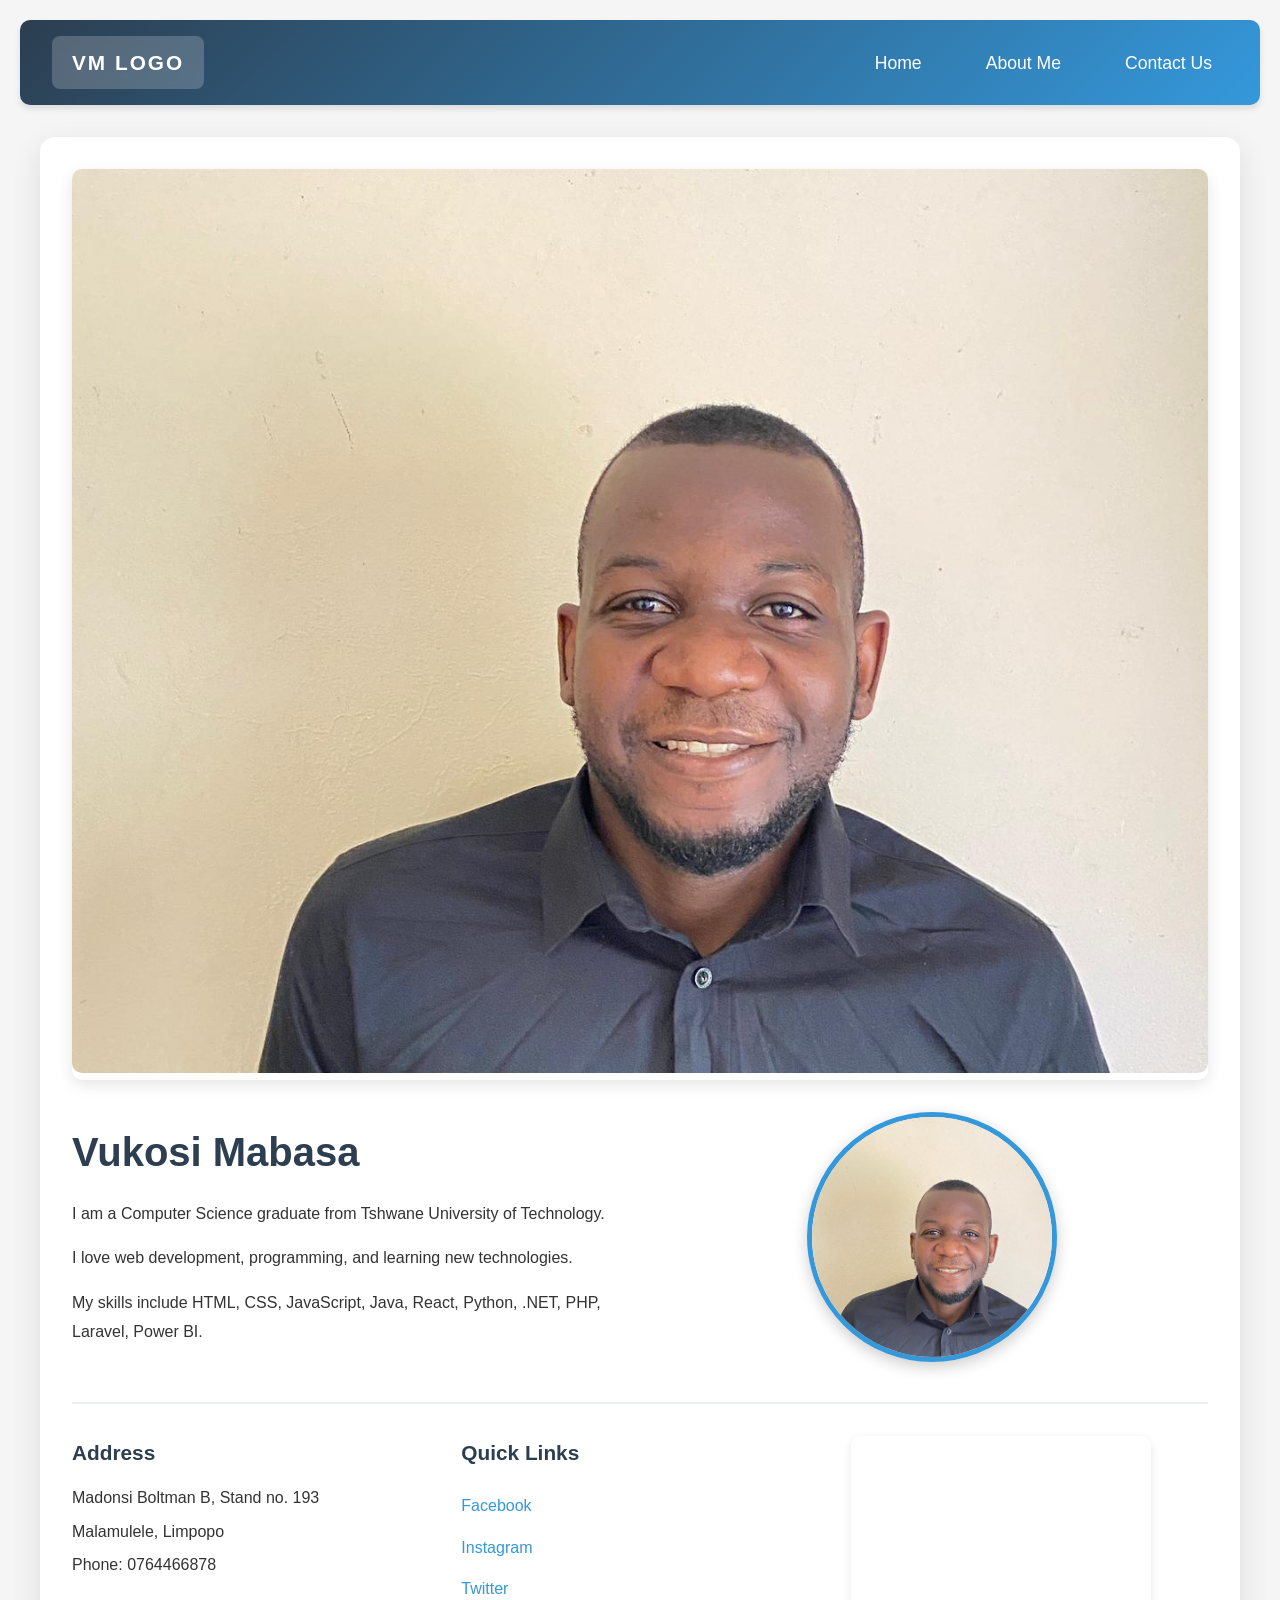
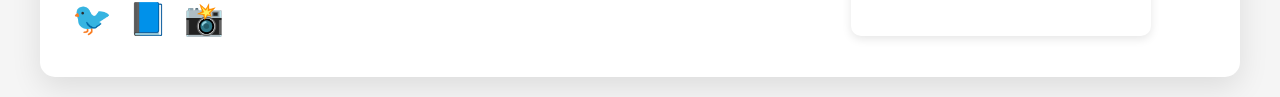
<file: index.html>
<!DOCTYPE html>
<html lang="en">
<head>
    <meta charset="UTF-8">
    <meta name="viewport" content="width=device-width, initial-scale=1.0">
    <title>My Portfolio - Vukosi Mabasa</title>
    <link rel="stylesheet" href="style.css">
</head>
<body>

    <nav>
        <div class="nav-container">
            <div class="logo">
                <a href="index.html">VM LOGO</a>
            </div>
            <div class="hamburger" id="hamburger">
                <span></span>
                <span></span>
                <span></span>
            </div>
            <ul class="nav-links" id="nav-links">
                <li><a href="index.html">Home</a></li>
                <li><a href="about.html">About Me</a></li>
                <li><a href="contact.html">Contact Us</a></li>
            </ul>
        </div>
    </nav>

    <div class="container">
        <div class="banner-img">
            <img src="picture.jpg" alt="Banner Image">
        </div>

        <div class="profile-section">
            <div class="profile-text">
                <h1>Vukosi Mabasa</h1>
                <p>I am a Computer Science graduate from Tshwane University of Technology.</p>
                <p>I love web development, programming, and learning new technologies.</p>
                <p>My skills include HTML, CSS, JavaScript, Java, React, Python, .NET, PHP, Laravel, Power BI.</p>
            </div>
            <div class="profile-image">
                <img src="picture.jpg" alt="Vukosi Mabasa">
            </div>
        </div>

        <div class="footer-section">
            <div class="address-info">
                <h3>Address</h3>
                <p>Madonsi Boltman B, Stand no. 193</p>
                <p>Malamulele, Limpopo</p>
                <p>Phone: 0764466878</p>
                <div class="social-icons">
                    <a href="#">🐦</a>
                    <a href="#">📘</a>
                    <a href="#">📸</a>
                </div>
            </div>

            <div class="quick-links">
                <h3>Quick Links</h3>
                <a href="#">Facebook</a><br>
                <a href="#">Instagram</a><br>
                <a href="#">Twitter</a>
            </div>

            <div class="map-container">
                <iframe src="https://maps.google.com/maps?q=thohoyandou&t=&z=13&ie=UTF8&iwloc=&output=embed" 
                        title="Google Map"></iframe>
            </div>
        </div>
    </div>

</body>
</html>
</file>
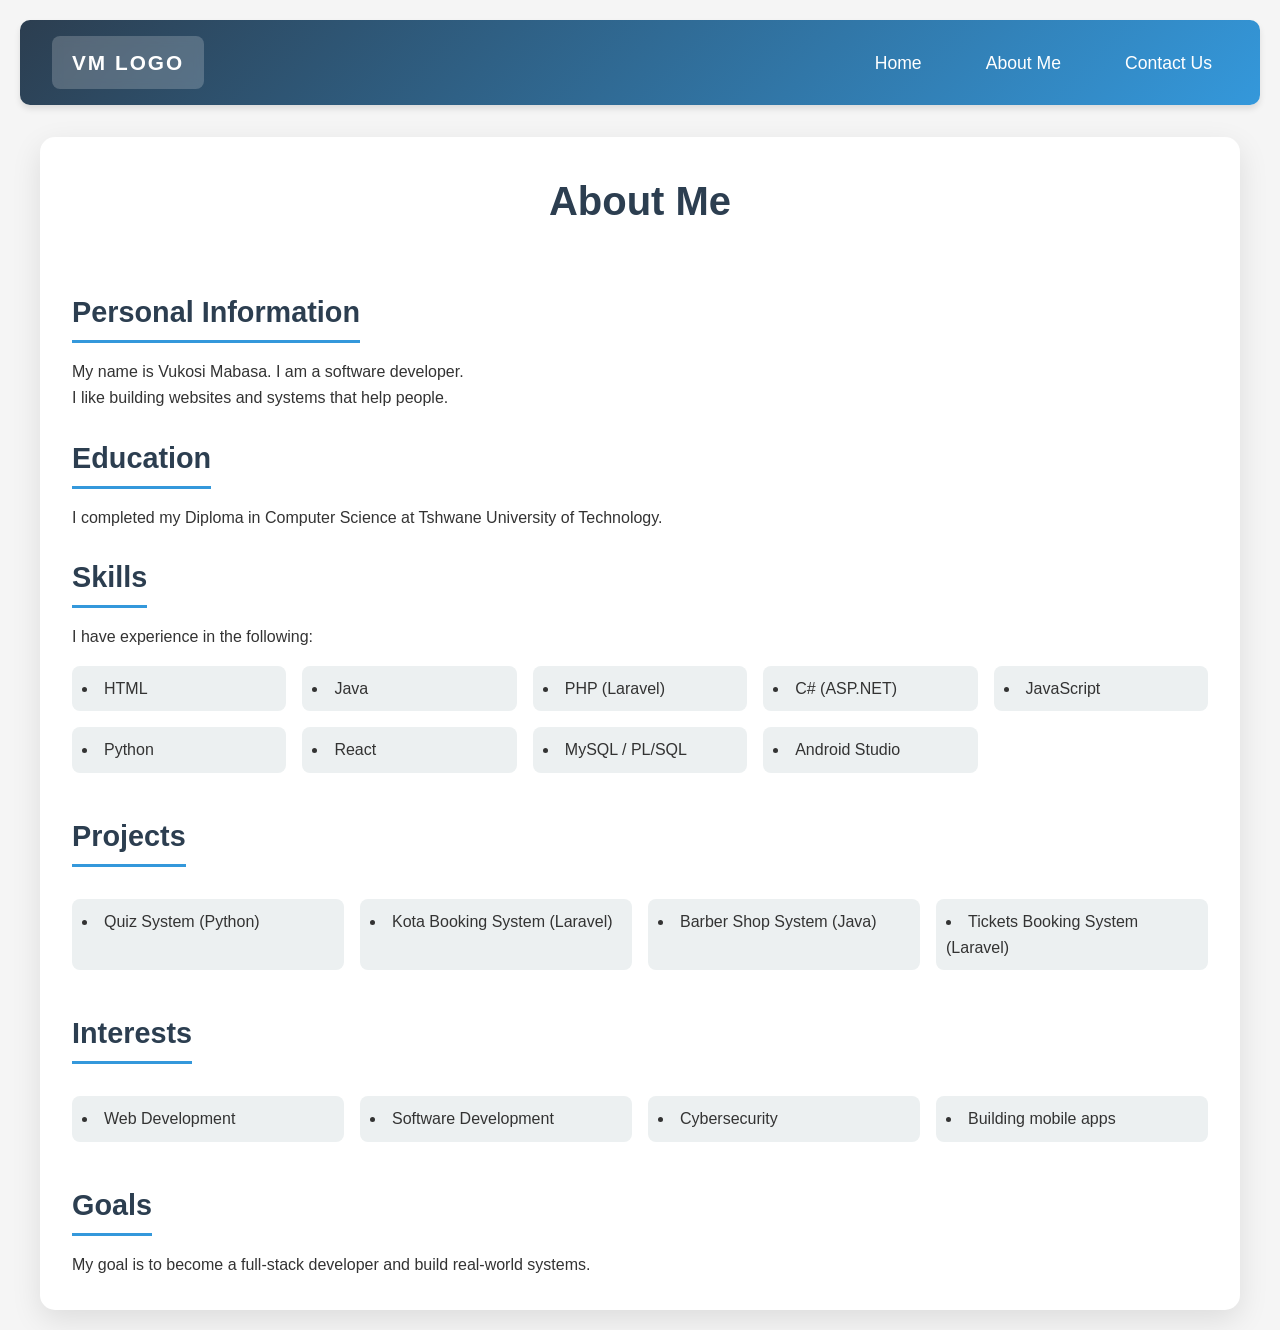
<file: about.html>
<!DOCTYPE html>
<html lang="en">
<head>
    <meta charset="UTF-8">
    <meta name="viewport" content="width=device-width, initial-scale=1.0">
    <title>About Me - Vukosi Mabasa</title>
    <link rel="stylesheet" href="style.css">
</head>
<body>

    <nav>
        <div class="nav-container">
            <div class="logo">
                <a href="index.html">VM LOGO</a>
            </div>
            <div class="hamburger" id="hamburger">
                <span></span>
                <span></span>
                <span></span>
            </div>
            <ul class="nav-links" id="nav-links">
                <li><a href="index.html">Home</a></li>
                <li><a href="about.html">About Me</a></li>
                <li><a href="contact.html">Contact Us</a></li>
            </ul>
        </div>
    </nav>

    <div class="container">
        <div class="page-title">
            <h1>About Me</h1>
        </div>

        <h2>Personal Information</h2>
        <p>My name is Vukosi Mabasa. I am a software developer.</p>
        <p>I like building websites and systems that help people.</p>

        <h2>Education</h2>
        <p>I completed my Diploma in Computer Science at Tshwane University of Technology.</p>

        <h2>Skills</h2>
        <p>I have experience in the following:</p>
        <ul class="skills-list">
            <li>HTML</li>
            <li>Java</li>
            <li>PHP (Laravel)</li>
            <li>C# (ASP.NET)</li>
            <li>JavaScript</li>
            <li>Python</li>
            <li>React</li>
            <li>MySQL / PL/SQL</li>
            <li>Android Studio</li>
        </ul>

        <h2>Projects</h2>
        <ul class="projects-list">
            <li>Quiz System (Python)</li>
            <li>Kota Booking System (Laravel)</li>
            <li>Barber Shop System (Java)</li>
            <li>Tickets Booking System (Laravel)</li>
        </ul>

        <h2>Interests</h2>
        <ul class="interests-list">
            <li>Web Development</li>
            <li>Software Development</li>
            <li>Cybersecurity</li>
            <li>Building mobile apps</li>
        </ul>

        <h2>Goals</h2>
        <p>My goal is to become a full-stack developer and build real-world systems.</p>
    </div>

    <script>
        const hamburger = document.getElementById('hamburger');
        const navLinks = document.getElementById('nav-links');
        hamburger.addEventListener('click', () => {
            navLinks.classList.toggle('active');
        });
    </script>

</body>
</html>
</file>
<file: style.css>
* {
    margin: 0;
    padding: 0;
    box-sizing: border-box;
}

html {
    scroll-behavior: smooth;
}

body {
    font-family: 'Segoe UI', Tahoma, Geneva, Verdana, sans-serif;
    line-height: 1.6;
    color: #333;
    background-color: #f5f5f5;
    padding: 20px;
}

h1 {
    font-size: 2.5rem;
    color: #2c3e50;
    margin-bottom: 1rem;
}

h2 {
    font-size: 1.8rem;
    color: #2c3e50;
    margin: 1.5rem 0 1rem 0;
    border-bottom: 3px solid #3498db;
    display: inline-block;
    padding-bottom: 5px;
}

h3 {
    font-size: 1.3rem;
    color: #2c3e50;
    margin-bottom: 1rem;
}

nav {
    background: linear-gradient(135deg, #2c3e50, #3498db);
    padding: 1rem 2rem;
    border-radius: 10px;
    margin-bottom: 2rem;
    box-shadow: 0 4px 6px rgba(0, 0, 0, 0.1);
}

.nav-container {
    display: flex;
    justify-content: space-between;
    align-items: center;
    flex-wrap: wrap;
}

.logo {
    background: rgba(255, 255, 255, 0.2);
    padding: 10px 20px;
    border-radius: 8px;
    backdrop-filter: blur(5px);
}

.logo a {
    color: white;
    text-decoration: none;
    font-size: 1.3rem;
    font-weight: bold;
    letter-spacing: 2px;
}

.nav-links {
    display: flex;
    gap: 2rem;
    list-style: none;
}

.nav-links li a {
    color: white;
    text-decoration: none;
    font-size: 1.1rem;
    font-weight: 500;
    padding: 8px 16px;
    border-radius: 5px;
    transition: all 0.3s ease;
}

.nav-links li a:hover {
    background-color: rgba(255, 255, 255, 0.2);
    transform: translateY(-2px);
}

.hamburger {
    display: none;
    flex-direction: column;
    cursor: pointer;
}

.hamburger span {
    width: 30px;
    height: 3px;
    background: white;
    margin: 4px 0;
    transition: 0.3s;
    border-radius: 2px;
}

.container {
    max-width: 1200px;
    margin: 0 auto;
    background: white;
    border-radius: 15px;
    box-shadow: 0 10px 30px rgba(0, 0, 0, 0.1);
    overflow: hidden;
    padding: 2rem;
}

.profile-section {
    display: flex;
    gap: 2rem;
    align-items: center;
    margin-bottom: 2rem;
    flex-wrap: wrap;
}

.profile-text {
    flex: 1;
}

.profile-text p {
    margin: 1rem 0;
    line-height: 1.8;
}

.profile-image {
    flex: 1;
    text-align: center;
}

.profile-image img {
    width: 250px;
    height: 250px;
    border-radius: 50%;
    object-fit: cover;
    border: 5px solid #3498db;
    box-shadow: 0 5px 15px rgba(0, 0, 0, 0.2);
    transition: transform 0.3s ease;
}

.profile-image img:hover {
    transform: scale(1.05);
}

.banner-img {
    width: 100%;
    height: auto;
    border-radius: 10px;
    margin-bottom: 2rem;
    box-shadow: 0 5px 15px rgba(0, 0, 0, 0.1);
}

.banner-img img {
    width: 100%;
    height: auto;
    border-radius: 10px;
    object-fit: cover;
}

.skills-list, .projects-list, .interests-list {
    display: grid;
    grid-template-columns: repeat(auto-fit, minmax(200px, 1fr));
    gap: 1rem;
    margin: 1rem 0;
    list-style-position: inside;
}

.skills-list li, .projects-list li, .interests-list li {
    background: #ecf0f1;
    padding: 10px;
    border-radius: 8px;
    transition: all 0.3s ease;
}

.skills-list li:hover, .projects-list li:hover, .interests-list li:hover {
    background: #3498db;
    color: white;
    transform: translateX(5px);
}

.footer-section {
    display: grid;
    grid-template-columns: repeat(auto-fit, minmax(250px, 1fr));
    gap: 2rem;
    margin-top: 2rem;
    padding-top: 2rem;
    border-top: 2px solid #ecf0f1;
}

.address-info p {
    margin: 0.5rem 0;
}

.social-icons {
    display: flex;
    gap: 1rem;
    margin-top: 1rem;
}

.social-icons a {
    font-size: 2rem;
    text-decoration: none;
    transition: transform 0.3s ease;
    display: inline-block;
}

.social-icons a:hover {
    transform: translateY(-5px) scale(1.1);
}

.quick-links a {
    display: inline-block;
    margin: 0.5rem 0;
    color: #3498db;
    text-decoration: none;
    transition: color 0.3s ease;
}

.quick-links a:hover {
    color: #2c3e50;
    text-decoration: underline;
}

.map-container iframe {
    width: 100%;
    max-width: 300px;
    height: 200px;
    border-radius: 10px;
    border: none;
    box-shadow: 0 3px 10px rgba(0, 0, 0, 0.1);
}

.contact-form {
    max-width: 600px;
    margin: 2rem auto;
    padding: 2rem;
    background: #f9f9f9;
    border-radius: 15px;
    box-shadow: 0 5px 20px rgba(0, 0, 0, 0.1);
}

.form-group {
    margin-bottom: 1.5rem;
}

.form-group label {
    display: block;
    margin-bottom: 0.5rem;
    font-weight: 600;
    color: #2c3e50;
}

.form-group input,
.form-group textarea {
    width: 100%;
    padding: 12px;
    border: 2px solid #ddd;
    border-radius: 8px;
    font-size: 1rem;
    transition: all 0.3s ease;
    font-family: inherit;
}

.form-group input:focus,
.form-group textarea:focus {
    outline: none;
    border-color: #3498db;
    box-shadow: 0 0 5px rgba(52, 152, 219, 0.3);
}

.btn-submit {
    background: linear-gradient(135deg, #3498db, #2c3e50);
    color: white;
    padding: 12px 30px;
    border: none;
    border-radius: 8px;
    font-size: 1.1rem;
    cursor: pointer;
    transition: all 0.3s ease;
    width: 100%;
}

.btn-submit:hover {
    transform: translateY(-2px);
    box-shadow: 0 5px 15px rgba(52, 152, 219, 0.4);
}

.page-title {
    text-align: center;
    margin-bottom: 2rem;
}

@media screen and (max-width: 1024px) {
    body {
        padding: 15px;
    }
    
    .container {
        padding: 1.5rem;
    }
    
    h1 {
        font-size: 2rem;
    }
    
    h2 {
        font-size: 1.5rem;
    }
}

@media screen and (max-width: 768px) {
    .hamburger {
        display: flex;
    }
    
    .nav-links {
        display: none;
        width: 100%;
        flex-direction: column;
        gap: 0;
        margin-top: 1rem;
    }
    
    .nav-links.active {
        display: flex;
    }
    
    .nav-links li {
        text-align: center;
        padding: 0.5rem 0;
    }
    
    .nav-links li a {
        display: block;
        padding: 12px;
    }
    
    .profile-section {
        flex-direction: column;
        text-align: center;
    }
    
    .profile-text {
        order: 2;
    }
    
    .profile-image {
        order: 1;
    }
    
    .profile-image img {
        width: 180px;
        height: 180px;
    }
    
    .footer-section {
        grid-template-columns: 1fr;
        text-align: center;
        gap: 1.5rem;
    }
    
    .social-icons {
        justify-content: center;
    }
    
    .map-container {
        display: flex;
        justify-content: center;
    }
    
    .skills-list, .projects-list, .interests-list {
        grid-template-columns: 1fr;
    }
    
    .container {
        padding: 1rem;
    }
    
    .contact-form {
        padding: 1.5rem;
        margin: 1rem;
    }
}

@media screen and (max-width: 480px) {
    body {
        padding: 10px;
    }
    
    h1 {
        font-size: 1.8rem;
    }
    
    h2 {
        font-size: 1.3rem;
    }
    
    .btn-submit {
        padding: 10px 20px;
        font-size: 1rem;
    }
    
    .form-group input,
    .form-group textarea {
        padding: 10px;
    }
}

@keyframes fadeIn {
    from {
        opacity: 0;
        transform: translateY(20px);
    }
    to {
        opacity: 1;
        transform: translateY(0);
    }
}

.container, .contact-form {
    animation: fadeIn 0.6s ease-out;
}

.btn-submit:active {
    transform: scale(0.98);
}

a {
    transition: all 0.3s ease;
}

::-webkit-scrollbar {
    width: 10px;
}

::-webkit-scrollbar-track {
    background: #f1f1f1;
    border-radius: 5px;
}

::-webkit-scrollbar-thumb {
    background: #3498db;
    border-radius: 5px;
}

::-webkit-scrollbar-thumb:hover {
    background: #2c3e50;
}
</file>
